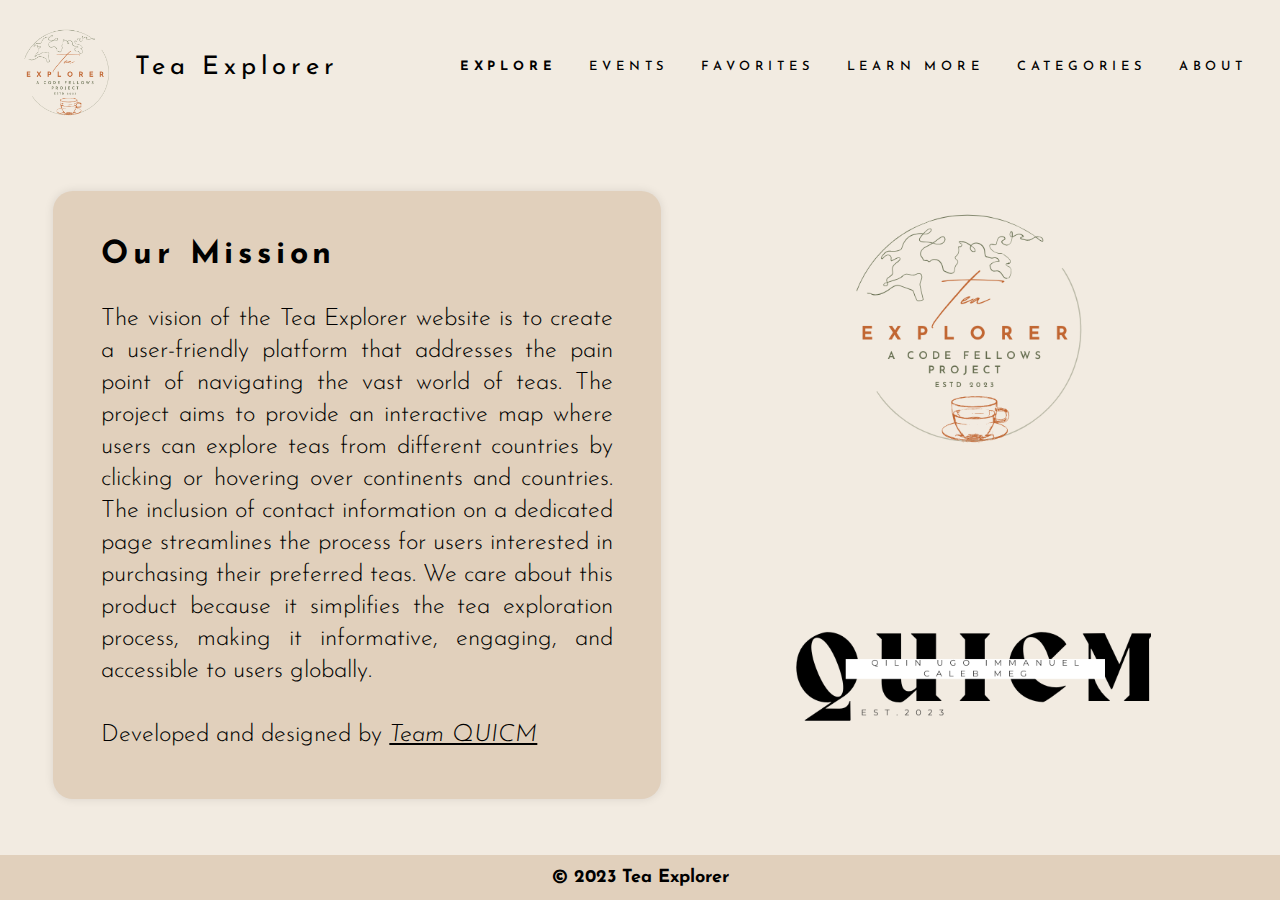
<file: about-us.html>
<!DOCTYPE html>
<html lang="en">

<head>
  <meta charset="UTF-8">
  <meta name="viewport" content="width=device-width, initial-scale=1.0">
  <meta name="description" content="Explore tea around the world with Tea Explorer. Discover diverse teas from different countries, events, favorites, and learn more about the world of tea.">
  <title>Tea Explorer</title>
  <link rel="stylesheet" type="text/css" href="css/reset.css">
  <link rel="stylesheet" type="text/css" href="css/style.css">
  <link rel="stylesheet" type="text/css" href="css/about.css">
  <link rel="preconnect" href="https://fonts.googleapis.com">
  <link rel="preconnect" href="https://fonts.gstatic.com" crossorigin>
  <link href="https://fonts.googleapis.com/css2?family=Josefin+Sans:ital,wght@0,100;0,200;0,300;0,400;0,500;0,600;0,700;1,100;1,200;1,300;1,400;1,500;1,600;1,700&display=swap" rel="stylesheet">
</head>

<body>
  <header id="topHeader">
    <div id="logoContainer">
        <img src="images/logo-trans.png" alt="team-logo" width="100" height="100" />
        <h1>Tea Explorer</h1>
    </div>
    <nav>
        <a href="index.html" alt="Map page link" data-page="index">EXPLORE</a>
        <a href="events.html" alt="Homepage Link" data-page="events"> EVENTS</a>
        <a href="favorite.html" alt="favorite link" data-page="favorite">FAVORITES</a>
        <a href="teas.html" alt="Homepage Link" data-page="teas">LEARN MORE</a>
        <a href="categories.html" data-page="categories">CATEGORIES</a>
        <a href="about-us.html" alt="About us link" data-page="about-us">ABOUT</a>
    </nav>

  </header>
  <main>
    <section id="mission">
      <h2>Our Mission</h2>
      <p>The vision of the Tea Explorer website is to create a user-friendly platform that addresses the pain point of navigating the vast world of teas. The project aims to provide an interactive map where users can explore teas from different countries by clicking or hovering over continents and countries. The inclusion of contact information on a dedicated page streamlines the process for users interested in purchasing their preferred teas. We care about this product because it simplifies the tea exploration process, making it informative, engaging, and accessible to users globally.</p>
      <p>Developed and designed by <a href="https://github.com/Team-QUICM">Team QUICM</a></p>
    </section>
    <section id="logos">
      <img src="images/logo-trans.png" alt="tea explorer logo">
      <img src="img/assets/QUICM-TRANS.png" alt="tea explorer logo">
    </section>
    </div>
  </main>
</body>

<footer id="bottomFooter">
  <section class="copyright">
    <p style="font-weight: bold; font-size: 18px;">© 2023 Tea Explorer</p>
  </section>
</footer>
<script src="js/app.js"></script>
</html>
</file>
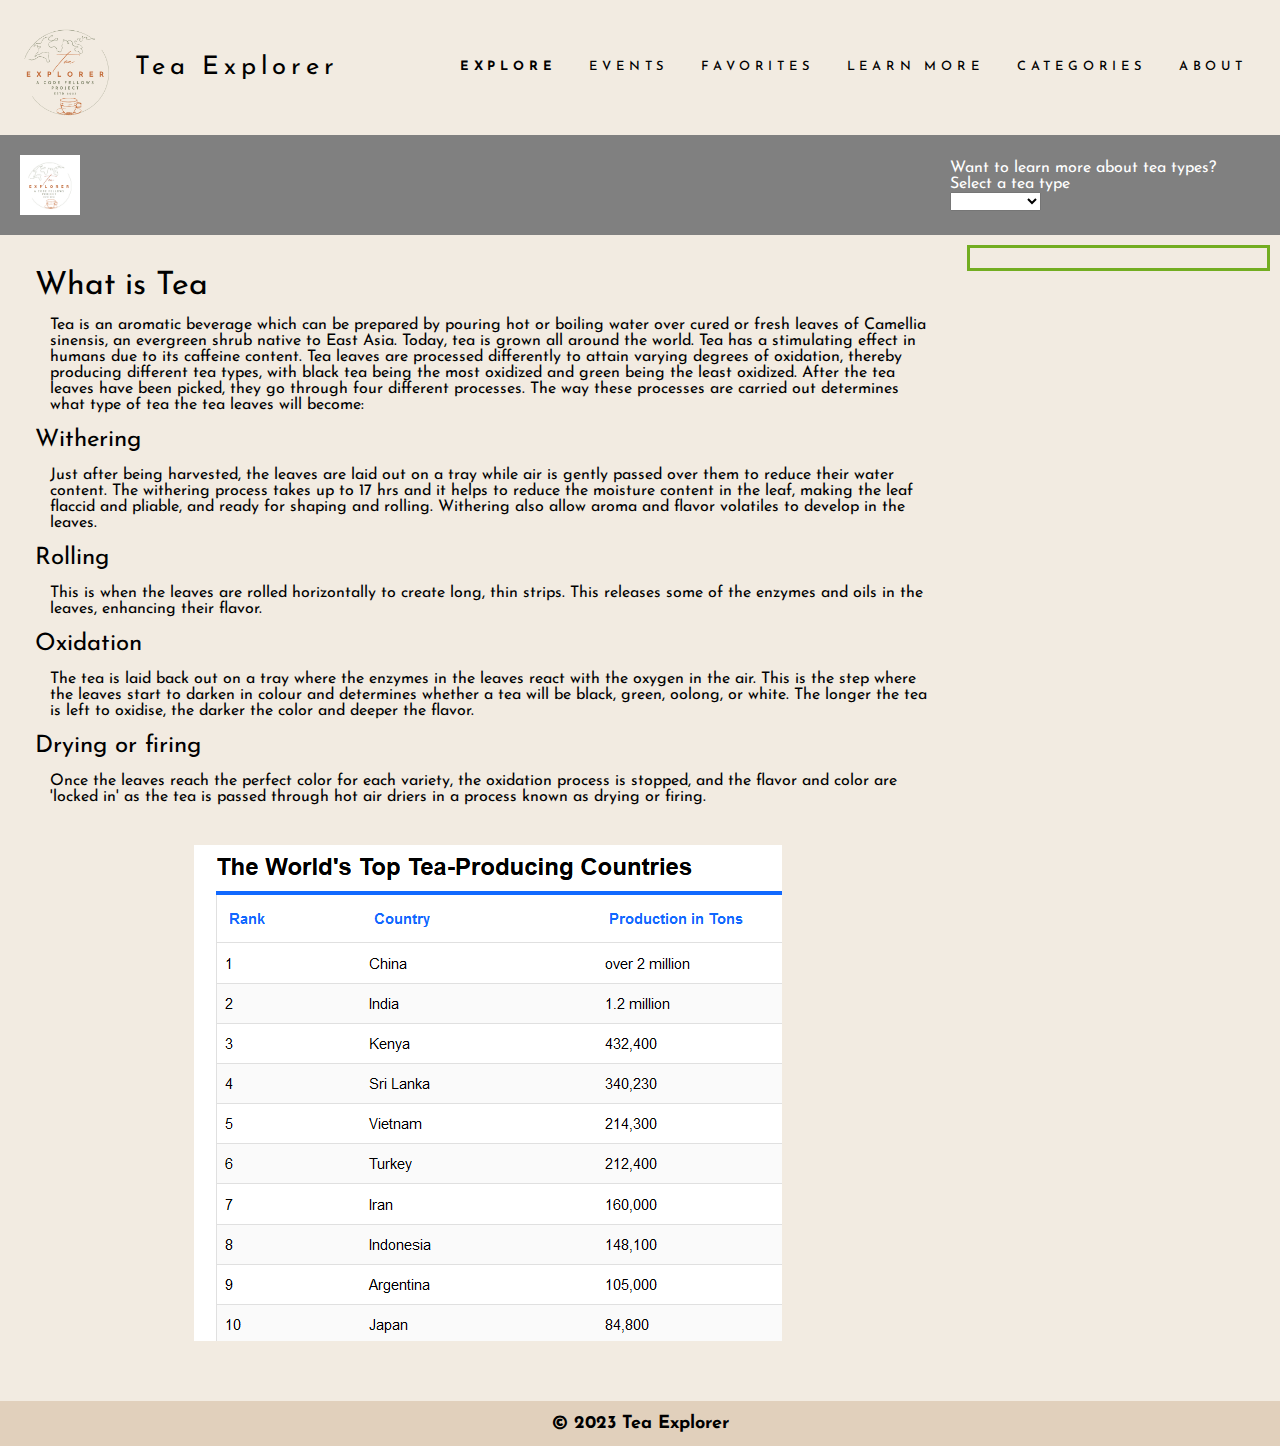
<file: categories.html>
<!DOCTYPE html>
<html lang="en">

<head>
    <meta charset="UTF-8">
    <meta name="viewport" content="width=device-width, initial-scale=1.0">
    <title>Tea Types</title>
    <link rel="stylesheet" href="css/reset.css">
    <link rel="stylesheet" href="css/style.css">
    <link rel="stylesheet" href="css/categories.css">
    <link rel="preconnect" href="https://fonts.googleapis.com">
    <link rel="preconnect" href="https://fonts.gstatic.com" crossorigin>
    <link href="https://fonts.googleapis.com/css2?family=Josefin+Sans:ital,wght@0,100;0,200;0,300;0,400;0,500;0,600;0,700;1,100;1,200;1,300;1,400;1,500;1,600;1,700&display=swap" rel="stylesheet">
</head>

<body>
    <header id="topHeader">
        <div id="logoContainer">
            <img src="images/logo-trans.png" alt="team-logo" width="100" height="100" />
            <h1>Tea Explorer</h1>
        </div>
        <nav>
            <a href="index.html" alt="Map page link" data-page="index">EXPLORE</a>
            <a href="events.html" alt="Homepage Link" data-page="events"> EVENTS</a>
            <a href="favorite.html" alt="favorite link" data-page="favorite">FAVORITES</a>
            <a href="teas.html" alt="Homepage Link" data-page="teas">LEARN MORE</a>
            <a href="categories.html" data-page="categories">CATEGORIES</a>
            <a href="about-us.html" alt="About us link" data-page="about-us">ABOUT</a>
        </nav>
    </header>
    <nav id="teaNav">
        <img id="imgNav" src="img/assets/tea-explorer.png" alt="logo" style="width: 60px;height: 60px;">
        <ul>
            <li>Want to learn more about tea types?<br>

                <p>Select a tea type</p>
                <select id="selectTea" onchange="filterTea()">
                    <option>
                    <option value="White Tea">White Tea</option>
                    <option value="Yellow Tea">Yellow Tea</option>
                    <option value="Green Tea">Green Tea</option>
                    <option value="Oolong Tea">Oolong Tea</option>
                    <option value="Black Tea">Black Tea</option>
                </select>
            </li>
        </ul>
    </nav>
    <main>
        <article id="teaInformation">
            <section>
                <h2>What is Tea</h2>
                <p>
                    Tea is an aromatic beverage which can be prepared by pouring hot or boiling water over cured or fresh leaves of
                    <i>Camellia sinensis</i>, an evergreen shrub native to East Asia. Today, tea is grown all around the world. Tea
                    has a stimulating effect in humans due to its caffeine content. Tea leaves are processed differently to attain
                    varying degrees of oxidation, thereby producing different tea types, with black tea being the most oxidized and
                    green being the least oxidized.
                    After the tea leaves have been picked, they go through four different processes. The way these processes are
                        carried out determines what type of tea the tea leaves will become:
                </p>
        
                <h4>Withering</h4> 
                <p>
                    Just after being harvested, the leaves are laid out on a tray while air is
                    gently passed over them to reduce their water content. The withering process takes up to 17 hrs and it helps to
                    reduce the moisture content in the leaf, making the leaf flaccid and pliable, and ready for shaping and rolling.
                    Withering also allow aroma and flavor volatiles to develop in the leaves.
                </p>
        
                <h4>Rolling</h4> 
                <p>
                    This is when the leaves are rolled horizontally to create long, thin strips.
                    This releases some of the enzymes and oils in the leaves, enhancing their flavor.
                </p>
        
                <h4>Oxidation</h4> 
                <p>
                    The tea is laid back out on a tray where the enzymes in the leaves react
                    with the oxygen in the air. This is the step where the leaves start to darken in colour and determines whether a
                    tea will be black, green, oolong, or white. The longer the tea is left to oxidise, the darker the color and
                    deeper the flavor.
                </p>

                <h4>Drying or firing</h4> 
                <p>
                    Once the leaves reach the perfect color for each variety, the
                    oxidation process is stopped, and the flavor and color are 'locked in' as the tea is passed through hot air
                    driers in a process known as drying or firing.
                </p>

                <div>
                    <img src="img/assets/topWorldTeaProducers.PNG" alt="Top World Tea Producing Countries">
                </div>
            </section>
            <section>
                <aside>
                    <div id="output">
            
            
                    </div>
                    <!-- <figure>
                        <img src="img/assets/white-tea.webp" alt="" style="width: 300px; height: 300px;" id="imgWhiteTea">     
                        <figcaption>White Tea</figcaption>
            
                    </figure>   --> 
            
                </aside>
            </section>
        </article>
    </main>
</body>
<footer id="bottomFooter">
    <section class="copyright">
        <p style="font-weight: bold; font-size: 18px;">© 2023 Tea Explorer</p>
    </section>
</footer>
<script src="js/app.js"></script>
<script src="js/categories.js"></script>
</html>
</file>
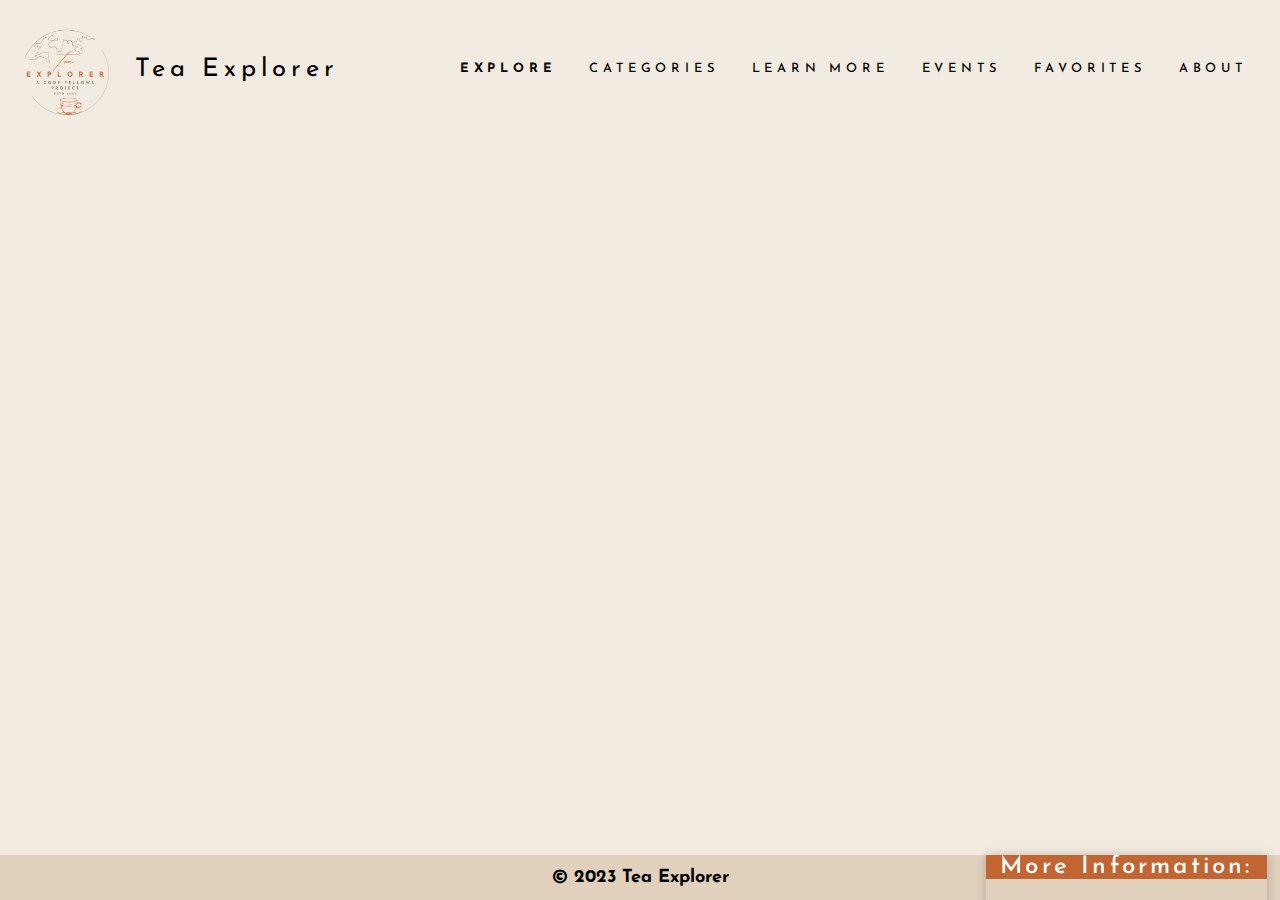
<file: events.html>
<!DOCTYPE html>
<html lang="en">
<head>
  <meta charset="UTF-8">
  <meta name="viewport" content="width=device-width, initial-scale=1.0">
  <title>Tea Explorer</title>
  <link rel="stylesheet" type="text/css" href="css/reset.css">
  <link rel="stylesheet" type="text/css" href="css/style.css">
  <link rel="stylesheet" type="text/css" href="css/events.css">
  <link rel="preconnect" href="https://fonts.googleapis.com">
<link rel="preconnect" href="https://fonts.gstatic.com" crossorigin>
<link href="https://fonts.googleapis.com/css2?family=Josefin+Sans:wght@700&display=swap" rel="stylesheet">
<link rel="preconnect" href="https://fonts.googleapis.com">
<link rel="preconnect" href="https://fonts.gstatic.com" crossorigin>
<link href="https://fonts.googleapis.com/css2?family=Josefin+Sans:ital,wght@0,100;0,200;0,300;0,400;0,500;0,600;0,700;1,100;1,200;1,300;1,400;1,500;1,600;1,700&display=swap" rel="stylesheet">
<link rel="stylesheet" href="https://uicdn.toast.com/calendar/latest/toastui-calendar.min.css" />
<script src="https://uicdn.toast.com/calendar/latest/toastui-calendar.ie11.min.js"></script>
</head>
<body>
  <header id="topHeader">
    <div id="logoContainer">
        <a href="index.html" alt="Logo link to map page">
          <img src="images/logo-trans.png" alt="team-logo" width="100" height="100" />
        </a>
        <h1>Tea Explorer</h1>
    </div>
    <nav>
        <a href="index.html" alt="Map page link" data-page="index">EXPLORE</a>
        <a href="categories.html" data-page="categories">CATEGORIES</a>
        <a href="teas.html" alt="Homepage Link" data-page="teas">LEARN MORE</a>
        <a href="events.html" alt="Homepage Link" data-page="events"> EVENTS</a>
        <a href="favorite.html" alt="favorite link" data-page="favorite">FAVORITES</a>
        <a href="about-us.html" alt="About us link" data-page="about-us">ABOUT</a>
    </nav>
  </header>
  <main>
    <section id="gridPage">
      <div id="calendar" style="height: 700px;width: 1350px;"> </div>
      <section  id="eventInfo">
        <ul>
          <h2>More Information:</h2>
          <li><a href="https://team-quicm.github.io/Tea-Explorer/teas.html#greenTea"> November 14, 2023: Tea Pouring Ceremony</a></li> 
          <li><a href="https://team-quicm.github.io/Tea-Explorer/teas.html#earlTea">November 21, 2023: Tea Festival </a> </li>
          <li><a href="https://team-quicm.github.io/Tea-Explorer/teas.html#lemonTea">November 23, 2023: Lemon Scones and Lemon Tea</a></li>
          <li><a href="https://team-quicm.github.io/Tea-Explorer/teas.html#yerbaTea">November 25-26: Yerba Fest </a></li>
          <li><a href="https://team-quicm.github.io/Tea-Explorer/teas.html#rooibosTea">November 29: Rooibos and Chill </a></li> 
        </ul>
      </section>
    </section>
  </main>
</body>
<footer id="bottomFooter">
  <section class="copyright">
    <p style="font-weight: bold; font-size: 18px;">© 2023 Tea Explorer</p>
  </section>
</footer>
<script src="js/app.js"></script>
<script src="js/events.js"></script>
</html>
</file>
<file: css/style.css>
body {
    font-family: 'Josefin Sans', sans-serif, monospace;
    background-color: #F2EBE1;
    min-height: 100vh;
    display: flex;
    flex-direction: column;
    overflow: auto;
    min-width: 1280px;
}

main {
    height: calc(100% - 20vh);
}

#topHeader {
    display: grid;
    grid-template-columns: 1fr 2fr;
    grid-template-rows: 1fr;
    grid-column-gap: 0px;
    grid-row-gap: 0px;
    height: 15vh;
}

#topHeader>* {
    letter-spacing: 0.3rem;
}

#topHeader #logoContainer {
    grid-area: 1 / 1 / 2 / 2;
    display: flex;
    align-items: center;
}

#logoContainer img {
    aspect-ratio: 1 / 1;
    height: 100%;
    width: 15vh
}

#topHeader div h1 {
    display: flex;
    flex-direction: column;
    align-items: flex-start;
    font-size: 2vmax;
}

#topHeader nav {
    grid-area: 1 / 2 / 2 / 3;
    display: flex;
    justify-content: space-evenly;
    align-items: center;
    font-size: 1vmax;
    font-weight: 500;
}

#topHeader nav a {
    text-decoration: none;
    color: black;
}

.active {
    font-weight: 800;
}

#bottomFooter {
    height: 5vh;
    background-color: #e1d0bc;
    margin-top: auto;
    display: flex;
    justify-content: center;
    text-align: center;
    align-items: center;
}
</file>
<file: css/about.css>
main {
  display: flex;
  justify-content: space-evenly;
  height: 80vh;
}

/* mission */

#mission {
  width: 40%;
  display: flex;
  flex-direction: column;
  margin: auto 0;
  text-align: justify;
  gap: 2rem;
  padding: 3rem;
  background-color: #E1D0BC;
  border-radius: 20px;
  box-shadow: 0 0 10px rgba(0, 0, 0, 0.1);
}

#mission h2 {
  font-family: 'Josefin Sans', sans-serif, monospace;
  font-weight: 700;
  font-size: 2rem;
  letter-spacing: 0.3rem;
}

#mission p {
  font-size: 1.5rem;
  font-weight: 300;
  line-height: 2rem;
}

#mission a {
  color: inherit;
  font-style: italic;
}

/* logos */

#logos {
  width: 40%;
  display: flex;
  flex-direction: column;
  align-items: center;
}

img {
  height: 50%;
  object-fit: contain;
}
</file>
<file: css/categories.css>
body {
    /*margin: auto; */
    /* background-color: antiquewhite; */
    /*border: 3px solid #73AD21;
   /*padding-left: 20px;
    padding-right: 20px;
   background-color: bisque; */
}

/* main{ */
    /*width: 800px; */
    /*width: 67%; */
    /* width: 70%;
    float: left; 
    border: 3px solid #73AD21;
    padding: 10px;
    margin-top: 0px;
    box-sizing: border-box;
} */

#teaNav img{
    display: block;
    margin-left: auto;
    margin-right: auto;
    padding: 20px;
    float: left;
}

#imgWhiteTea{
    display: none;
}

#teaNav {
    width: 100%;
    height: 100px;
    color:blueviolet;
    background-color: gray;
    color: white;
}

#teaNav ul {
    margin-top: 25px;
}

#teaNav li {
    list-style-type: none;
    float: right;
    padding: 0 5vw 0 0;
}

#teaNav ul li a{
    color: white;
    list-style-type: none;
    text-decoration: none;
}

#navP{
    float: left;
}

/* main{
    margin-top: 0px;
} */

/* main h2{
    border-top: 20px;
} */

/* footer{
    position: static;
    width: 100%;
    height: 5vh;
    background-color: #e1d0bc;
    text-align: center;
    display: block;
    clear: both;
    padding: 20px;
}  */

#teaNav li a:hover {
    background: #000;
    color: #fff;
}

#teaNav li a:hover {
    background: #000;
    color: #fff;
}

#teaNav li a:active {
    font-weight: bolder;
}

#teaInformation {
    display: flex;
    padding: 10px;
}

#teaInformation>section:first-child {
    width: 75%;
    padding: 25px;
}

#teaInformation>section:last-child{
    /*width: 365px; */
    /*width: 28%; */
    width: 25%;
    height: 50%;
    float: right; 
    border: 3px solid #73AD21;
    padding: 10px;
    box-sizing: border-box;

}

main article section h2 {
    font-size: 2rem;
}

main article section h3 {
    font-size: 1.8rem;
}

main article section h4 {
    font-size: 1.5rem;
}

main article section p {
    padding: 15px;
    width: 98%;
}

#teaInformation section div {
    display: flex;
    justify-content: center;
}

#teaInformation section div img {
    padding: 25px;
}

#teaInformation section aside #output {
    display: flex;
    flex-direction: column;
}
#teaInformation section aside #output h3 {
    text-align: center;
}

#teaInformation section aside #output p {
    padding: 5px;
}
</file>
<file: css/events.css>
.toastui-calendar-section-button {
    display: none;
}

#gridPage{
    display: grid;
    grid-template-columns: [first] 1400px [line2] auto;
}

#calendar{
    height: 700px;
    width:1400px;
    margin: 20px 10px auto auto;
    grid-column-start: 1;
    grid-column-end: 2;
    font-weight: 800;
}
ul{
    height: 50vh;
    display: flex;
    flex-direction: column;
    overflow-y: auto;
    align-items: center;
    padding: 0 1rem 0 1rem;
    gap: 1rem;
    text-decoration: none;
    list-style-type: none;
}
li{
    width: 90%;
    margin: auto;
    padding-top: 50px;
    text-decoration: none;
}
#eventInfo a{
    text-decoration: none;
    font-size:16px;
    color: black;
}
#eventInfo a:hover{
    font-size:18px;
}

#eventInfo a:visited{
    color: #FBEDDB;
    color: black;
}

#eventInfo {
    font-family: 'Josefin Sans', sans-serif;
    font-size: 1vmax;
    background-color: #E1D0BC;
    width: 22vw;
    height: 70vh;
    position: fixed;
    z-index: 100;
    bottom: -65vh;
    right: 1vw;
    display: flex;
    flex-direction: column;
    transition: all 450ms ease;
    box-shadow: 0 0 10px rgba(0, 0, 0, 0.2);
    list-style-type: none;
    align-items: center;
}
#eventInfo:hover {
    bottom: 0;
}
#eventInfo h2 {
    font-family: 'Josefin Sans', sans-serif, monospace;
    letter-spacing: 0.2rem;
    font-weight: 600;
    font-size: 1.5rem;
    background-color: #C16632;
    color: #FAF9F8;
    height: 5vh;
    width: 22vw;
    display: flex;
    justify-content: center;
    align-items: center;
}

.toastui-calendar-event-detail-popup-slot .toastui-calendar-detail-item, .toastui-calendar-event-detail-popup-slot .toastui-calendar-content{
    color: black;
    font-weight: 400;
}
</file>
